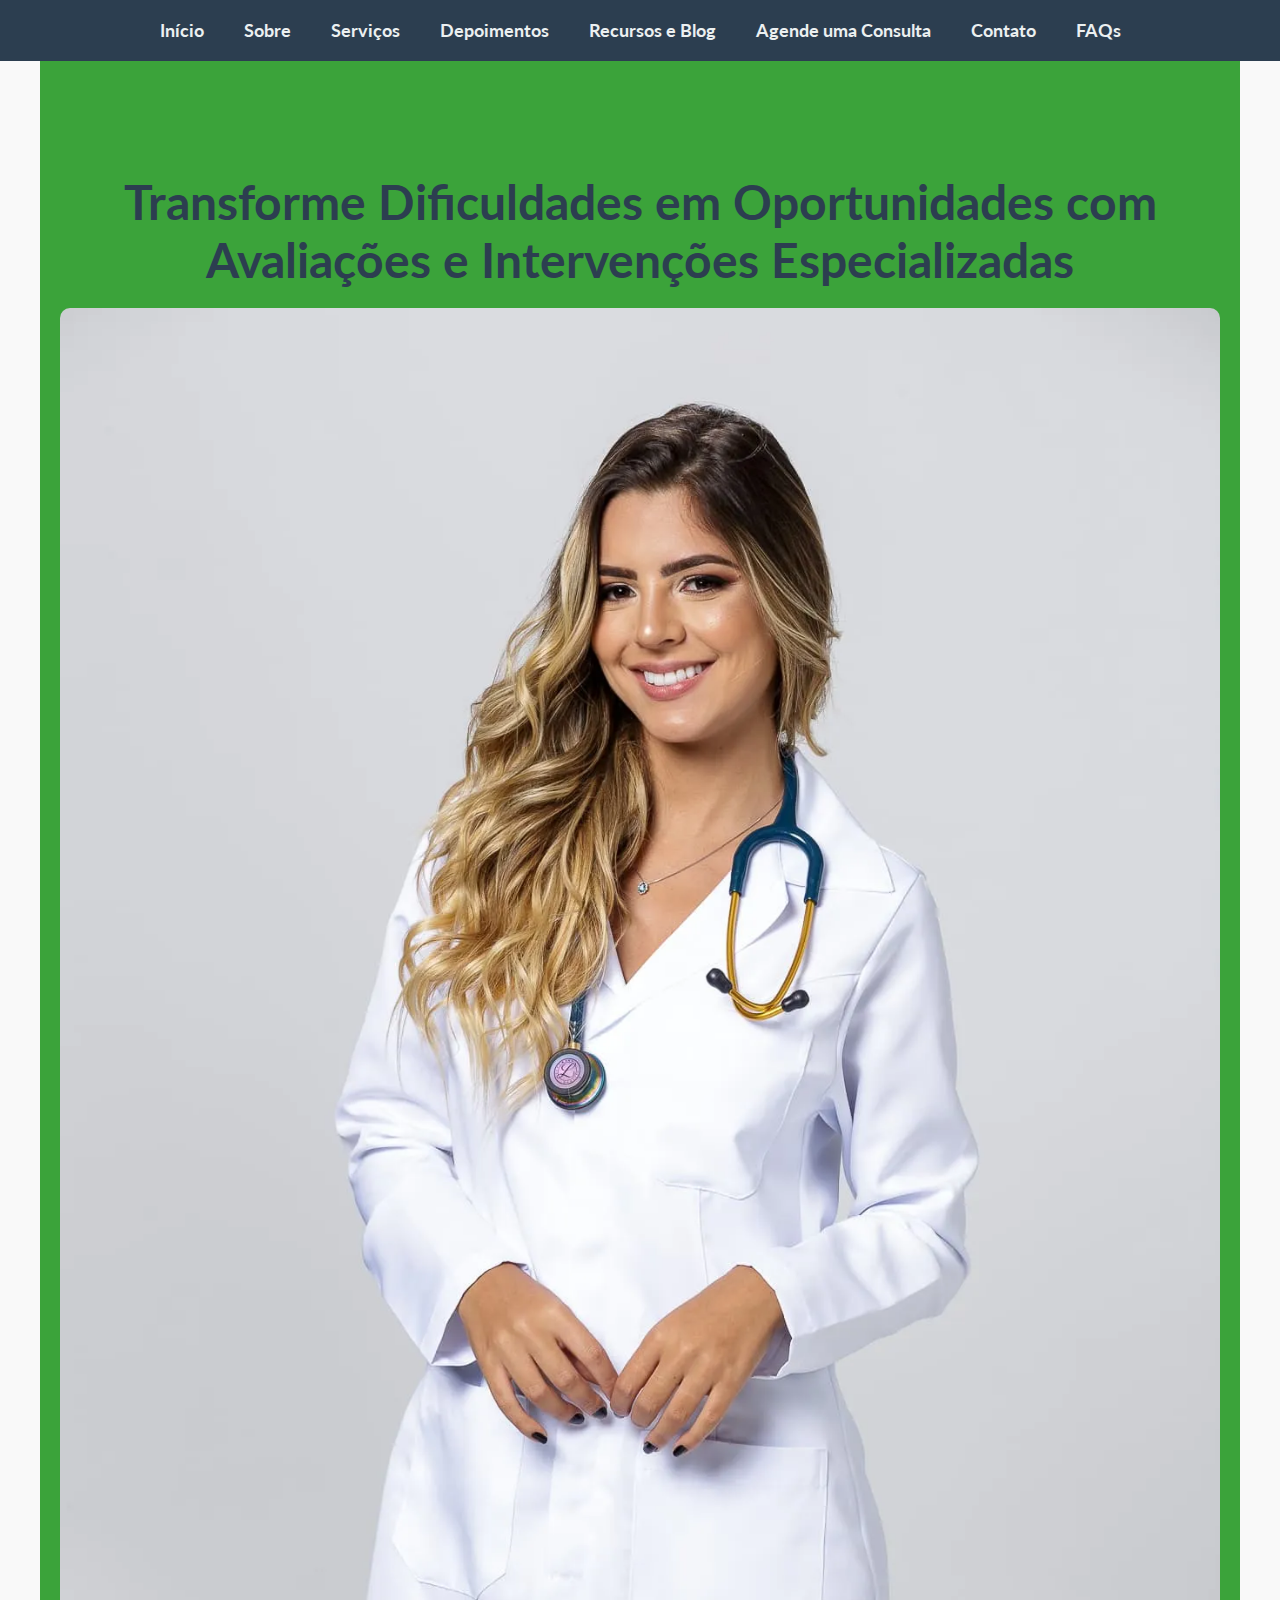
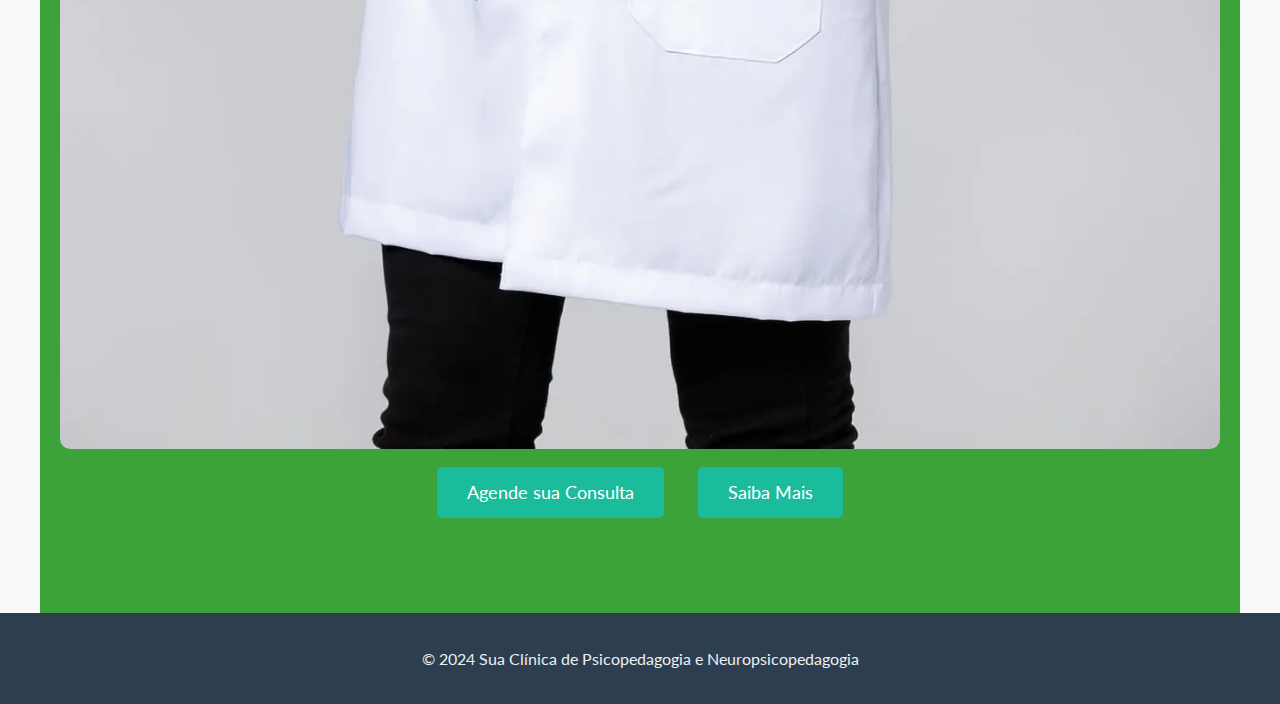
<file: index.html>
<!DOCTYPE html>
<html lang="pt-BR">
<head>
    <meta charset="UTF-8">
    <meta name="viewport" content="width=device-width, initial-scale=1.0">
    <title>Transforme Dificuldades em Oportunidades</title>
    <link rel="stylesheet" href="styles/main.css">
    <link href="https://fonts.googleapis.com/css2?family=Lato:wght@400;700&display=swap" rel="stylesheet">

</head>
<body>
    <header>
        <nav>
            <ul>
                <li><a href="index.html">Início</a></li>
                <li><a href="about.html">Sobre</a></li>
                <li><a href="services.html">Serviços</a></li>
                <li><a href="testimonials.html">Depoimentos</a></li>
                <li><a href="resources.html">Recursos e Blog</a></li>
                <li><a href="book.html">Agende uma Consulta</a></li>
                <li><a href="contact.html">Contato</a></li>
                <li><a href="faqs.html">FAQs</a></li>
            </ul>
        </nav>
    </header>
    <main>
        <section id="hero">
            <h1>Transforme Dificuldades em Oportunidades com Avaliações e Intervenções Especializadas</h1>
            <img height="" src="images/jaleco-feminino.png" alt="Imagem representativa">
            <div class="cta-buttons">
                <a href="book.html" class="btn">Agende sua Consulta</a>
                <a href="services.html" class="btn">Saiba Mais</a>
            </div>
        </section>
    </main>
    <footer>
        <p>&copy; 2024 Sua Clínica de Psicopedagogia e Neuropsicopedagogia</p>
    </footer>
</body>
</html>
</file>
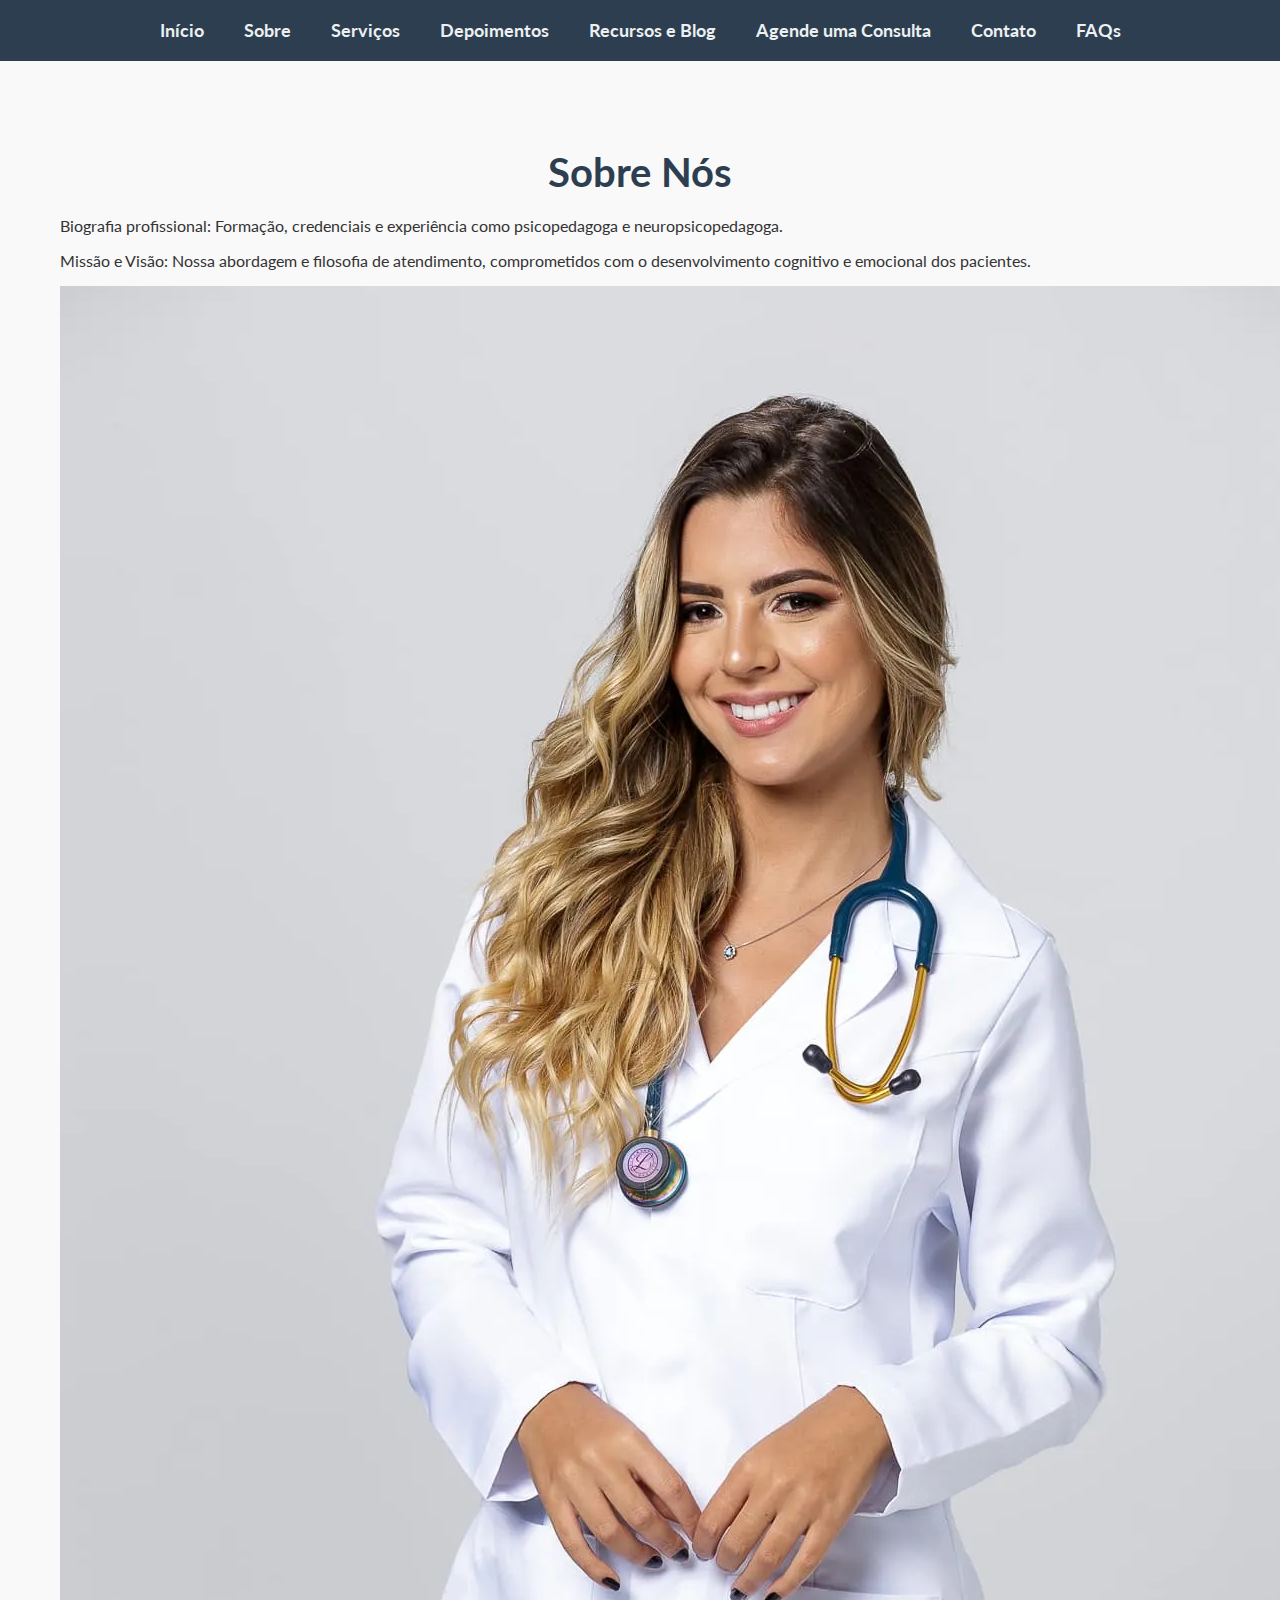
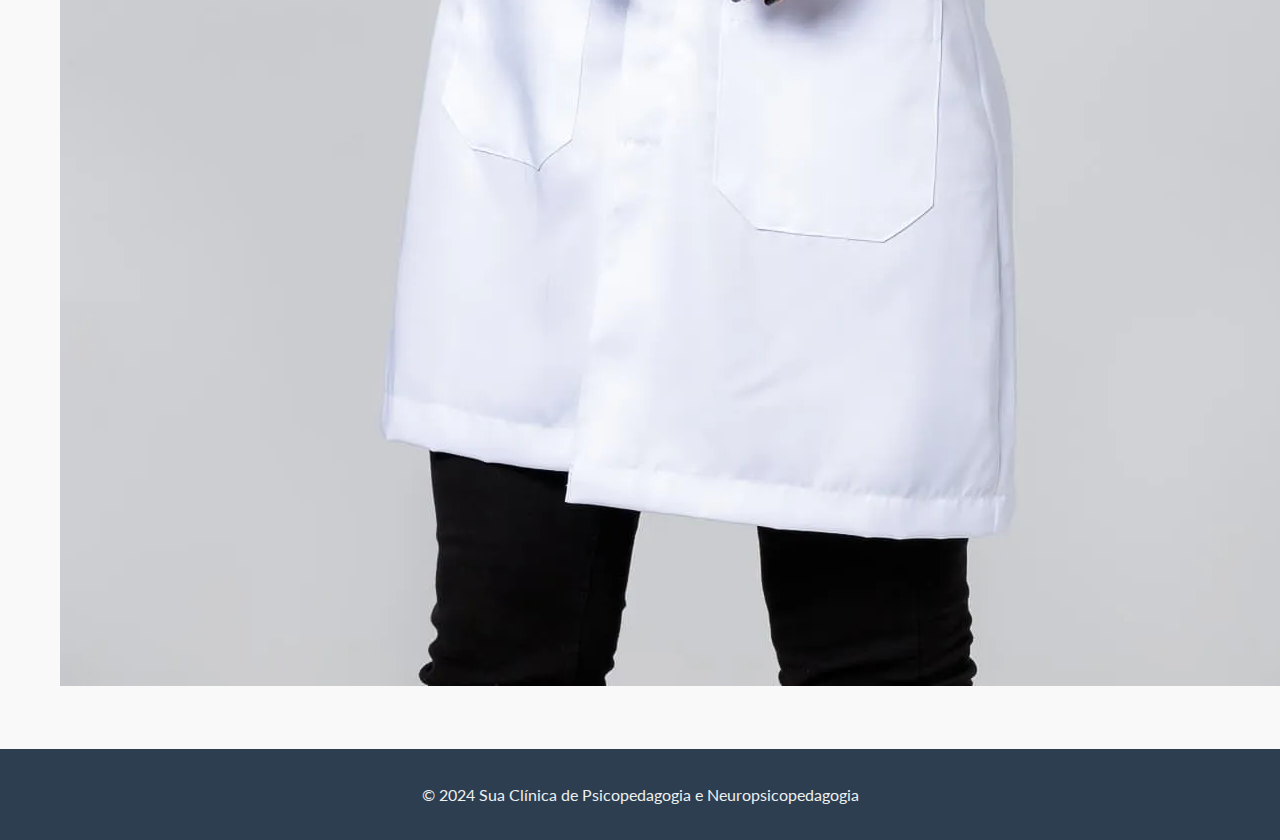
<file: about.html>
<!DOCTYPE html>
<html lang="pt-BR">
<head>
    <meta charset="UTF-8">
    <meta name="viewport" content="width=device-width, initial-scale=1.0">
    <title>Sobre Nós</title>
    <link rel="stylesheet" href="styles/main.css">
    <link href="https://fonts.googleapis.com/css2?family=Lato:wght@400;700&display=swap" rel="stylesheet">

</head>
<body>
    <header>
        <nav>
            <ul>
                <li><a href="index.html">Início</a></li>
                <li><a href="about.html">Sobre</a></li>
                <li><a href="services.html">Serviços</a></li>
                <li><a href="testimonials.html">Depoimentos</a></li>
                <li><a href="resources.html">Recursos e Blog</a></li>
                <li><a href="book.html">Agende uma Consulta</a></li>
                <li><a href="contact.html">Contato</a></li>
                <li><a href="faqs.html">FAQs</a></li>
            </ul>
        </nav>
    </header>
    <main>
        <section id="about">
            <h1>Sobre Nós</h1>
            <p>Biografia profissional: Formação, credenciais e experiência como psicopedagoga e neuropsicopedagoga.</p>
            <p>Missão e Visão: Nossa abordagem e filosofia de atendimento, comprometidos com o desenvolvimento cognitivo e emocional dos pacientes.</p>
            <img src="images/jaleco-feminino.png" alt="Foto profissional">
        </section>
    </main>
    <footer>
        <p>&copy; 2024 Sua Clínica de Psicopedagogia e Neuropsicopedagogia</p>
    </footer>
</body>
</html>
</file>
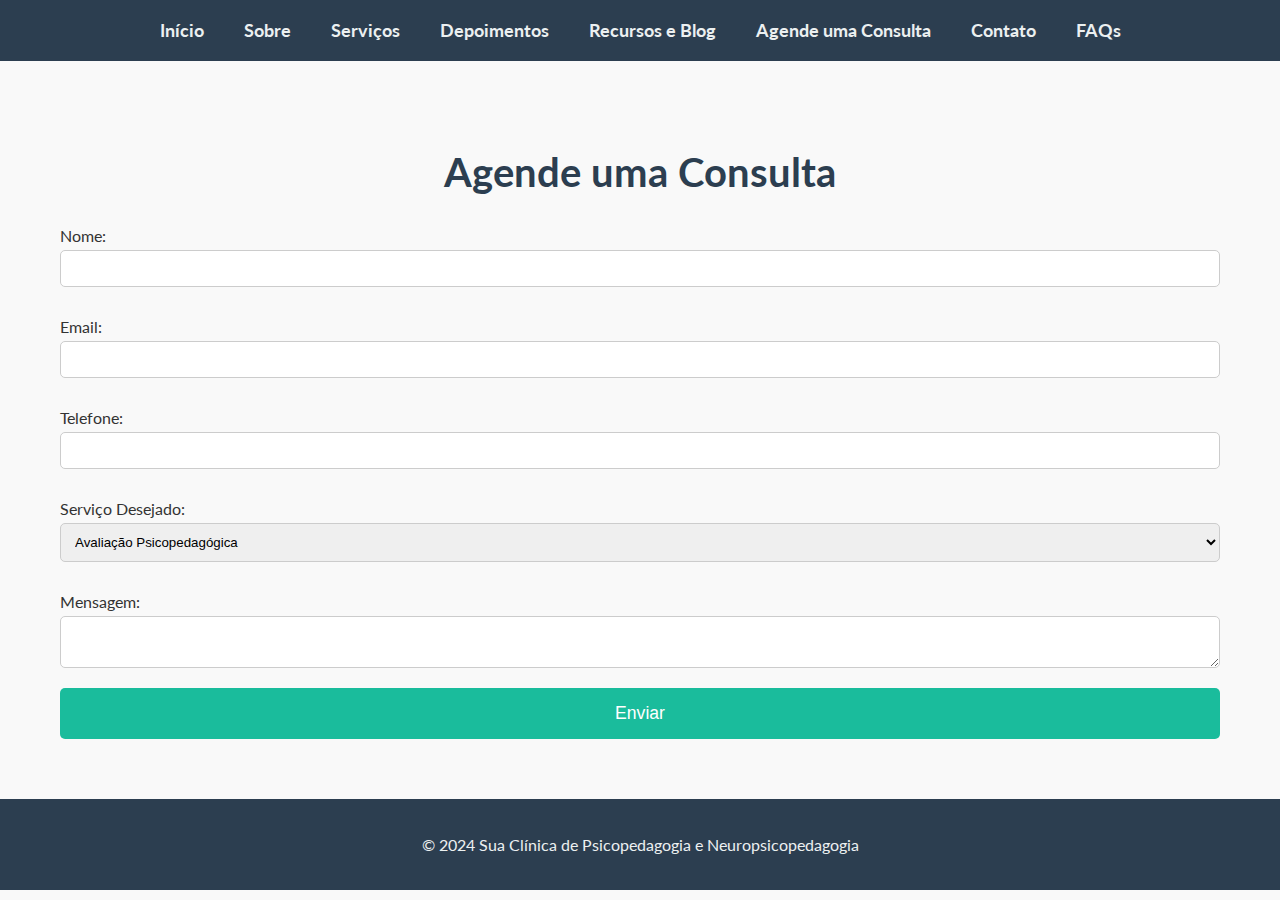
<file: book.html>
<!DOCTYPE html>
<html lang="pt-BR">
<head>
    <meta charset="UTF-8">
    <meta name="viewport" content="width=device-width, initial-scale=1.0">
    <title>Agende uma Consulta</title>
    <link rel="stylesheet" href="styles/main.css">
    <link href="https://fonts.googleapis.com/css2?family=Lato:wght@400;700&display=swap" rel="stylesheet">
</head>
<body>
    <header>
        <nav>
            <ul>
                <li><a href="index.html">Início</a></li>
                <li><a href="about.html">Sobre</a></li>
                <li><a href="services.html">Serviços</a></li>
                <li><a href="testimonials.html">Depoimentos</a></li>
                <li><a href="resources.html">Recursos e Blog</a></li>
                <li><a href="book.html">Agende uma Consulta</a></li>
                <li><a href="contact.html">Contato</a></li>
                <li><a href="faqs.html">FAQs</a></li>
            </ul>
        </nav>
    </header>
    <main>
        <section id="book">
            <h1>Agende uma Consulta</h1>
            <form action="submit_booking.php" method="POST">
                <label for="name">Nome:</label>
                <input type="text" id="name" name="name" required>

                <label for="email">Email:</label>
                <input type="email" id="email" name="email" required>

                <label for="phone">Telefone:</label>
                <input type="tel" id="phone" name="phone" required>

                <label for="service">Serviço Desejado:</label>
                <select id="service" name="service" required>
                    <option value="avaliacao">Avaliação Psicopedagógica</option>
                    <option value="intervencao">Intervenção Neuropsicopedagógica</option>
                    <option value="acompanhamento">Acompanhamento Escolar</option>
                    <option value="terapia">Terapias Cognitivas e Comportamentais</option>
                    <option value="consultoria">Consultoria para Pais e Educadores</option>
                </select>

                <label for="message">Mensagem:</label>
                <textarea id="message" name="message" required></textarea>

                <button type="submit">Enviar</button>
            </form>
        </section>
    </main>
    <footer>
        <p>&copy; 2024 Sua Clínica de Psicopedagogia e Neuropsicopedagogia</p>
    </footer>
</body>
</html>
</file>
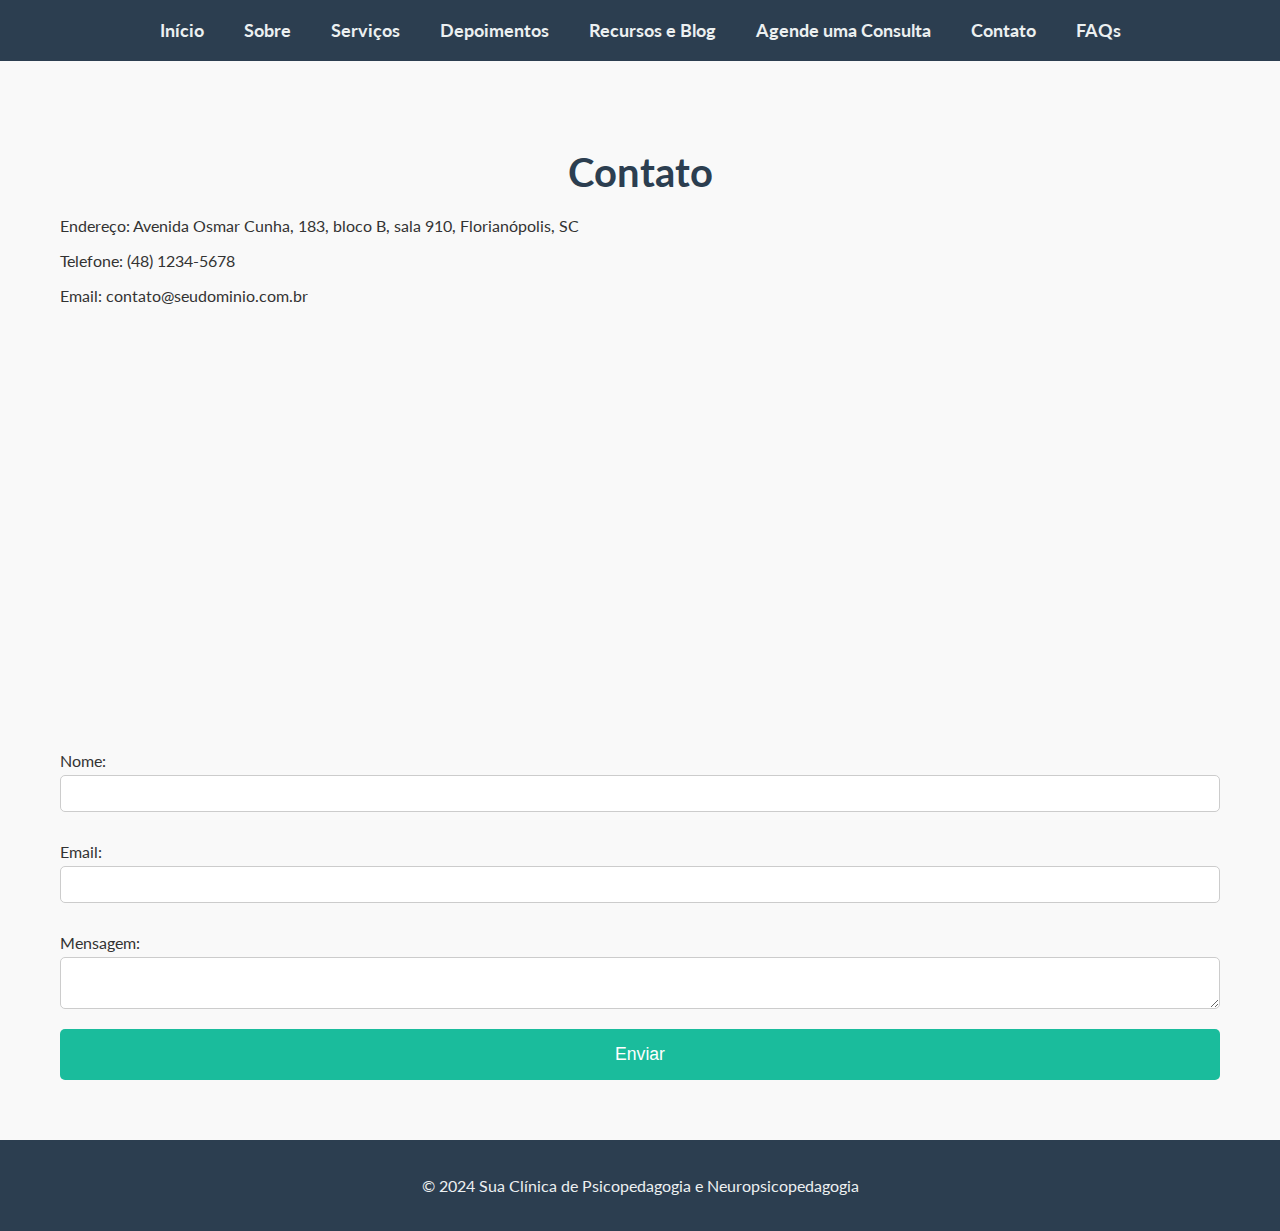
<file: contact.html>
<!DOCTYPE html>
<html lang="pt-BR">
<head>
    <meta charset="UTF-8">
    <meta name="viewport" content="width=device-width, initial-scale=1.0">
    <title>Contato</title>
    <link rel="stylesheet" href="styles/main.css">
    <link href="https://fonts.googleapis.com/css2?family=Lato:wght@400;700&display=swap" rel="stylesheet">
</head>
<body>
    <header>
        <nav>
            <ul>
                <li><a href="index.html">Início</a></li>
                <li><a href="about.html">Sobre</a></li>
                <li><a href="services.html">Serviços</a></li>
                <li><a href="testimonials.html">Depoimentos</a></li>
                <li><a href="resources.html">Recursos e Blog</a></li>
                <li><a href="book.html">Agende uma Consulta</a></li>
                <li><a href="contact.html">Contato</a></li>
                <li><a href="faqs.html">FAQs</a></li>
            </ul>
        </nav>
    </header>
    <main>
        <section id="contact">
            <h1>Contato</h1>
            <p>Endereço: Avenida Osmar Cunha, 183, bloco B, sala 910, Florianópolis, SC</p>
            <p>Telefone: (48) 1234-5678</p>
            <p>Email: contato@seudominio.com.br</p>
            <div class="map-container">
                <iframe src="https://www.google.com/maps/embed?pb=!1m18!1m12!1m3!1d3520.4659289245015!2d-48.5512643844692!3d-27.595903182824007!2m3!1f0!2f0!3f0!3m2!1i1024!2i768!4f13.1!3m3!1m2!1s0x952737be32f57f1d%3A0x9b5c44b1b4ed6b36!2sCeisa%20Center!5e0!3m2!1sen!2sbr!4v1623158235635!5m2!1sen!2sbr" width="600" height="450" style="border:0;" allowfullscreen="" loading="lazy"></iframe>
            </div>
            <form action="submit_contact.php" method="POST">
                <label for="name">Nome:</label>
                <input type="text" id="name" name="name" required>

                <label for="email">Email:</label>
                <input type="email" id="email" name="email" required>

                <label for="message">Mensagem:</label>
                <textarea id="message" name="message" required></textarea>

                <button type="submit">Enviar</button>
            </form>
        </section>
    </main>
    <footer>
        <p>&copy; 2024 Sua Clínica de Psicopedagogia e Neuropsicopedagogia</p>
    </footer>
</body>
</html>
</file>
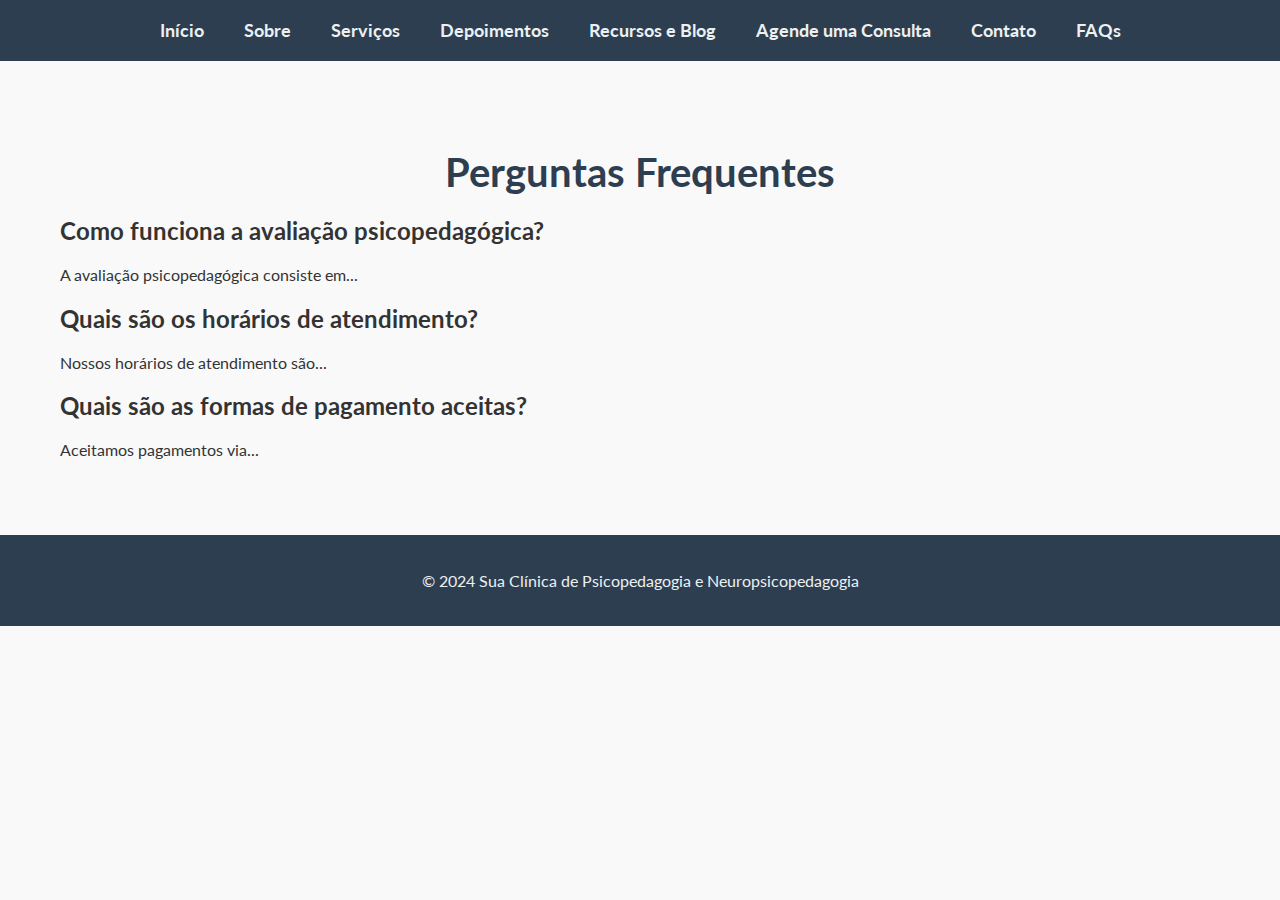
<file: faqs.html>
<!DOCTYPE html>
<html lang="pt-BR">
<head>
    <meta charset="UTF-8">
    <meta name="viewport" content="width=device-width, initial-scale=1.0">
    <title>FAQs</title>
    <link rel="stylesheet" href="styles/main.css">
    <link href="https://fonts.googleapis.com/css2?family=Lato:wght@400;700&display=swap" rel="stylesheet">

</head>
<body>
    <header>
        <nav>
            <ul>
                <li><a href="index.html">Início</a></li>
                <li><a href="about.html">Sobre</a></li>
                <li><a href="services.html">Serviços</a></li>
                <li><a href="testimonials.html">Depoimentos</a></li>
                <li><a href="resources.html">Recursos e Blog</a></li>
                <li><a href="book.html">Agende uma Consulta</a></li>
                <li><a href="contact.html">Contato</a></li>
                <li><a href="faqs.html">FAQs</a></li>
            </ul>
        </nav>
    </header>
    <main>
        <section id="faqs">
            <h1>Perguntas Frequentes</h1>
            <article>
                <h2>Como funciona a avaliação psicopedagógica?</h2>
                <p>A avaliação psicopedagógica consiste em...</p>
            </article>
            <article>
                <h2>Quais são os horários de atendimento?</h2>
                <p>Nossos horários de atendimento são...</p>
            </article>
            <article>
                <h2>Quais são as formas de pagamento aceitas?</h2>
                <p>Aceitamos pagamentos via...</p>
            </article>
            <!-- Adicione mais perguntas e respostas conforme necessário -->
        </section>
    </main>
    <footer>
        <p>&copy; 2024 Sua Clínica de Psicopedagogia e Neuropsicopedagogia</p>
    </footer>
</body>
</html>
</file>
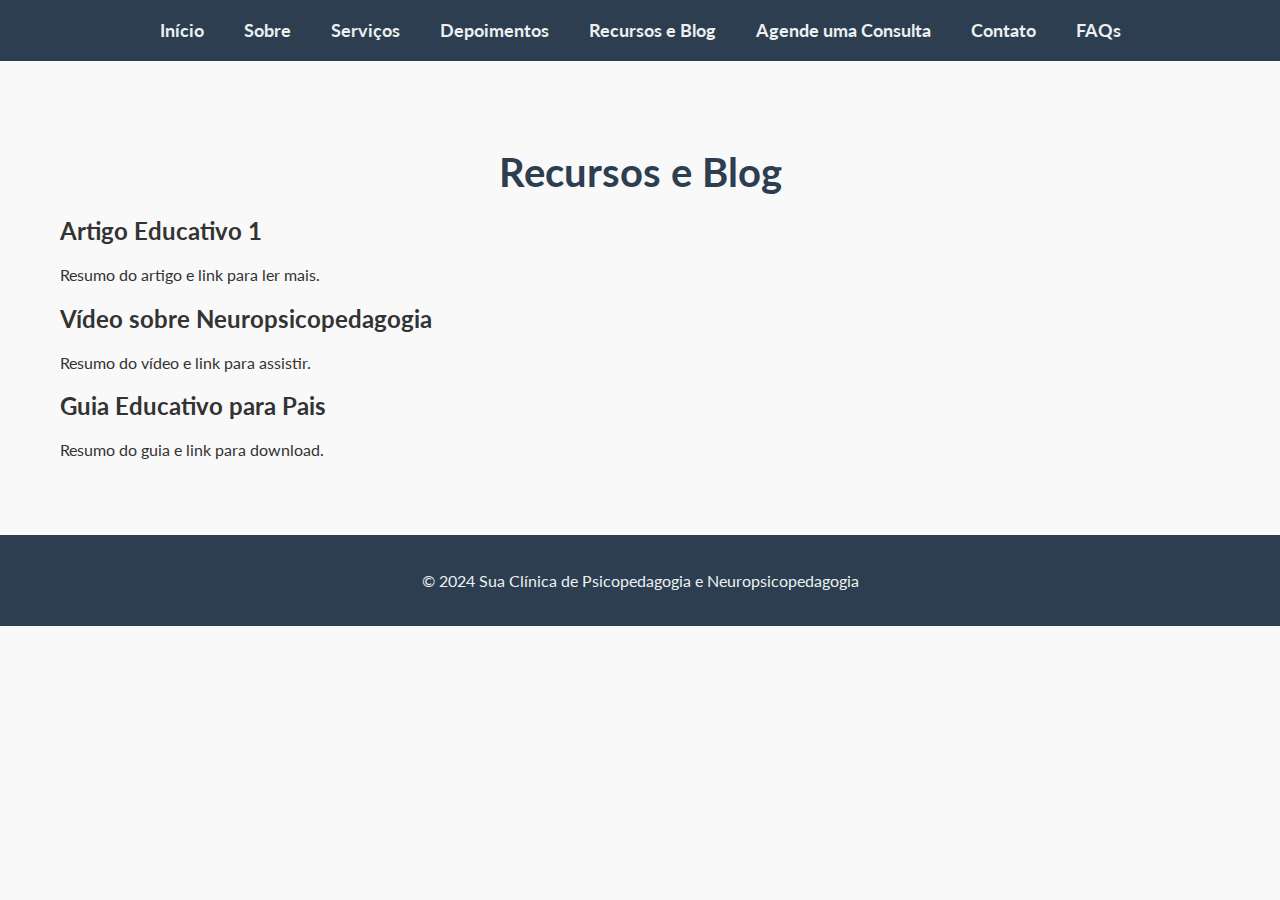
<file: resources.html>
<!DOCTYPE html>
<html lang="pt-BR">
<head>
    <meta charset="UTF-8">
    <meta name="viewport" content="width=device-width, initial-scale=1.0">
    <title>Recursos e Blog</title>
    <link rel="stylesheet" href="styles/main.css">
    <link href="https://fonts.googleapis.com/css2?family=Lato:wght@400;700&display=swap" rel="stylesheet">

</head>
<body>
    <header>
        <nav>
            <ul>
                <li><a href="index.html">Início</a></li>
                <li><a href="about.html">Sobre</a></li>
                <li><a href="services.html">Serviços</a></li>
                <li><a href="testimonials.html">Depoimentos</a></li>
                <li><a href="resources.html">Recursos e Blog</a></li>
                <li><a href="book.html">Agende uma Consulta</a></li>
                <li><a href="contact.html">Contato</a></li>
                <li><a href="faqs.html">FAQs</a></li>
            </ul>
        </nav>
    </header>
    <main>
        <section id="resources">
            <h1>Recursos e Blog</h1>
            <article>
                <h2>Artigo Educativo 1</h2>
                <p>Resumo do artigo e link para ler mais.</p>
            </article>
            <article>
                <h2>Vídeo sobre Neuropsicopedagogia</h2>
                <p>Resumo do vídeo e link para assistir.</p>
            </article>
            <article>
                <h2>Guia Educativo para Pais</h2>
                <p>Resumo do guia e link para download.</p>
            </article>
            <!-- Adicione mais recursos conforme necessário -->
        </section>
    </main>
    <footer>
        <p>&copy; 2024 Sua Clínica de Psicopedagogia e Neuropsicopedagogia</p>
    </footer>
</body>
</html>
</file>
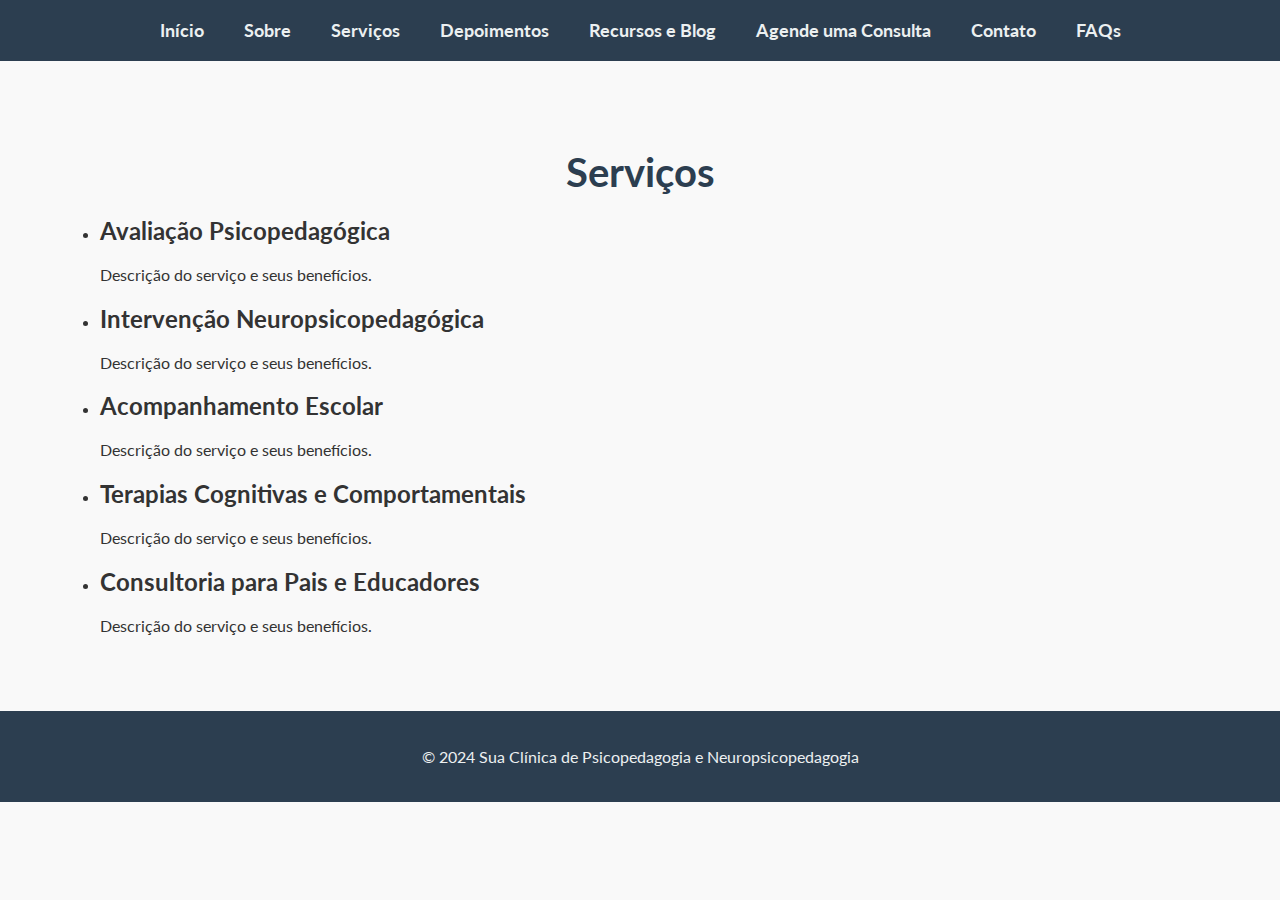
<file: services.html>
<!DOCTYPE html>
<html lang="pt-BR">
<head>
    <meta charset="UTF-8">
    <meta name="viewport" content="width=device-width, initial-scale=1.0">
    <title>Serviços</title>
    <link rel="stylesheet" href="styles/main.css">
    <link href="https://fonts.googleapis.com/css2?family=Lato:wght@400;700&display=swap" rel="stylesheet">

</head>
<body>
    <header>
        <nav>
            <ul>
                <li><a href="index.html">Início</a></li>
                <li><a href="about.html">Sobre</a></li>
                <li><a href="services.html">Serviços</a></li>
                <li><a href="testimonials.html">Depoimentos</a></li>
                <li><a href="resources.html">Recursos e Blog</a></li>
                <li><a href="book.html">Agende uma Consulta</a></li>
                <li><a href="contact.html">Contato</a></li>
                <li><a href="faqs.html">FAQs</a></li>
            </ul>
        </nav>
    </header>
    <main>
        <section id="services">
            <h1>Serviços</h1>
            <ul>
                <li>
                    <h2>Avaliação Psicopedagógica</h2>
                    <p>Descrição do serviço e seus benefícios.</p>
                </li>
                <li>
                    <h2>Intervenção Neuropsicopedagógica</h2>
                    <p>Descrição do serviço e seus benefícios.</p>
                </li>
                <li>
                    <h2>Acompanhamento Escolar</h2>
                    <p>Descrição do serviço e seus benefícios.</p>
                </li>
                <li>
                    <h2>Terapias Cognitivas e Comportamentais</h2>
                    <p>Descrição do serviço e seus benefícios.</p>
                </li>
                <li>
                    <h2>Consultoria para Pais e Educadores</h2>
                    <p>Descrição do serviço e seus benefícios.</p>
                </li>
            </ul>
        </section>
    </main>
    <footer>
        <p>&copy; 2024 Sua Clínica de Psicopedagogia e Neuropsicopedagogia</p>
    </footer>
</body>
</html>
</file>
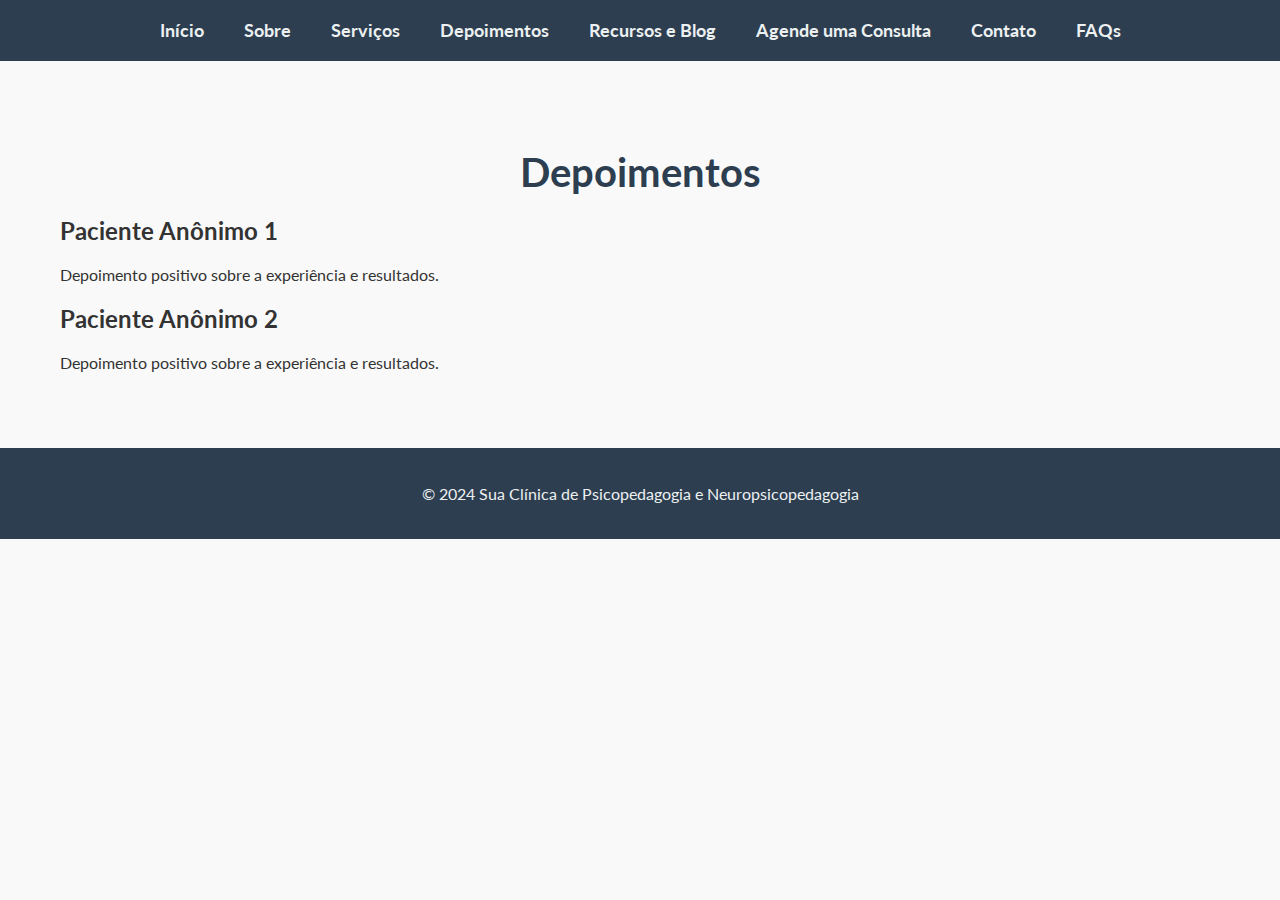
<file: testimonials.html>
<!DOCTYPE html>
<html lang="pt-BR">
<head>
    <meta charset="UTF-8">
    <meta name="viewport" content="width=device-width, initial-scale=1.0">
    <title>Depoimentos</title>
    <link rel="stylesheet" href="styles/main.css">
    <link href="https://fonts.googleapis.com/css2?family=Lato:wght@400;700&display=swap" rel="stylesheet">

</head>
<body>
    <header>
        <nav>
            <ul>
                <li><a href="index.html">Início</a></li>
                <li><a href="about.html">Sobre</a></li>
                <li><a href="services.html">Serviços</a></li>
                <li><a href="testimonials.html">Depoimentos</a></li>
                <li><a href="resources.html">Recursos e Blog</a></li>
                <li><a href="book.html">Agende uma Consulta</a></li>
                <li><a href="contact.html">Contato</a></li>
                <li><a href="faqs.html">FAQs</a></li>
            </ul>
        </nav>
    </header>
    <main>
        <section id="testimonials">
            <h1>Depoimentos</h1>
            <article>
                <h2>Paciente Anônimo 1</h2>
                <p>Depoimento positivo sobre a experiência e resultados.</p>
            </article>
            <article>
                <h2>Paciente Anônimo 2</h2>
                <p>Depoimento positivo sobre a experiência e resultados.</p>
            </article>
            <!-- Adicione mais depoimentos conforme necessário -->
        </section>
    </main>
    <footer>
        <p>&copy; 2024 Sua Clínica de Psicopedagogia e Neuropsicopedagogia</p>
    </footer>
</body>
</html>
</file>
<file: styles/main.css>
/* Configuração global */
body {
    font-family: 'Lato', sans-serif;
    margin: 0;
    padding: 0;
    box-sizing: border-box;
    color: #333;
    background-color: #f9f9f9;
}

*,
*::before,
*::after {
    box-sizing: inherit;
}

/* Cabeçalho e Navegação */
header {
    background-color: #2C3E50;
    padding: 20px 0;
}

nav ul {
    list-style: none;
    display: flex;
    justify-content: center;
    padding: 0;
    margin: 0;
}

nav ul li {
    margin: 0 20px;
}

nav ul li a {
    color: #ECF0F1;
    text-decoration: none;
    font-weight: 700;
    font-size: 1.1em;
    transition: color 0.3s ease;
}

nav ul li a:hover {
    color: #1ABC9C;
}

/* Seção Hero */
#hero {
    text-align: center;
    padding: 80px 20px;
    background: #3ba33a;
    color: #fff;
}

#hero h1 {
    font-size: 3em;
    margin-bottom: 20px;
    line-height: 1.2;
}

#hero img {
    max-width: 100%;
    height: auto;
    border-radius: 10px;
}

.cta-buttons .btn {
    display: inline-block;
    margin: 15px;
    padding: 15px 30px;
    color: #fff;
    background-color: #1ABC9C;
    text-decoration: none;
    border-radius: 5px;
    font-size: 1.1em;
    transition: background-color 0.3s ease;
}

.cta-buttons .btn:hover {
    background-color: #16A085;
}

/* Seções de Conteúdo */
section {
    padding: 60px 20px;
    max-width: 1200px;
    margin: 0 auto;
}

section h1 {
    font-size: 2.5em;
    margin-bottom: 20px;
    color: #2C3E50;
    text-align: center;
}

.service, .testimonial, .article {
    background-color: #fff;
    padding: 20px;
    margin-bottom: 20px;
    border-radius: 8px;
    box-shadow: 0 4px 8px rgba(0,0,0,0.1);
}

.service h2, .testimonial p, .article h2 {
    color: #17b81f;
}

/* Formulários */
form {
    display: flex;
    flex-direction: column;
}

form label {
    display: block;
    margin: 10px 0 5px;
}

form input, form select, form textarea {
    width: 100%;
    padding: 10px;
    margin-bottom: 20px;
    border: 1px solid #ccc;
    border-radius: 5px;
}

form button {
    display: inline-block;
    padding: 15px 30px;
    color: #fff;
    background-color: #1ABC9C;
    border: none;
    border-radius: 5px;
    font-size: 1.1em;
    cursor: pointer;
    transition: background-color 0.3s ease;
}

form button:hover {
    background-color: #16A085;
}

/* Mapas */
.map-container {
    width: 100%;
    height: 400px;
    margin-bottom: 20px;
}

.map-container iframe {
    width: 100%;
    height: 100%;
    border: none;
    border-radius: 8px;
}

/* Rodapé */
footer {
    background-color: #2C3E50;
    color: #ECF0F1;
    text-align: center;
    padding: 20px 0;
    position: relative;
    width: 100%;
}

/* Responsividade */
@media (max-width: 768px) {
    nav ul {
        flex-direction: column;
        align-items: center;
    }

    nav ul li {
        margin: 10px 0;
    }

    #hero h1 {
        font-size: 2em;
    }

    .cta-buttons .btn {
        padding: 10px 20px;
        font-size: 1em;
    }

    section h1 {
        font-size: 2em;
    }

    .service, .testimonial, .article {
        padding: 15px;
    }

    form button {
        width: 100%;
        padding: 15px 0;
    }
}

@media (max-width: 480px) {
    header {
        padding: 15px 0;
    }

    nav ul {
        flex-direction: column;
    }

    nav ul li {
        margin: 8px 0;
    }

    #hero {
        padding: 60px 10px;
    }

    #hero h1 {
        font-size: 1.8em;
    }

    .cta-buttons .btn {
        padding: 10px 15px;
        font-size: 0.9em;
    }

    section h1 {
        font-size: 1.8em;
    }

    .service, .testimonial, .article {
        padding: 10px;
    }

    form label {
        font-size: 0.9em;
    }

    form input, form select, form textarea {
        font-size: 0.9em;
    }

    form button {
        padding: 10px 0;
        font-size: 1em;
    }
}
</file>
